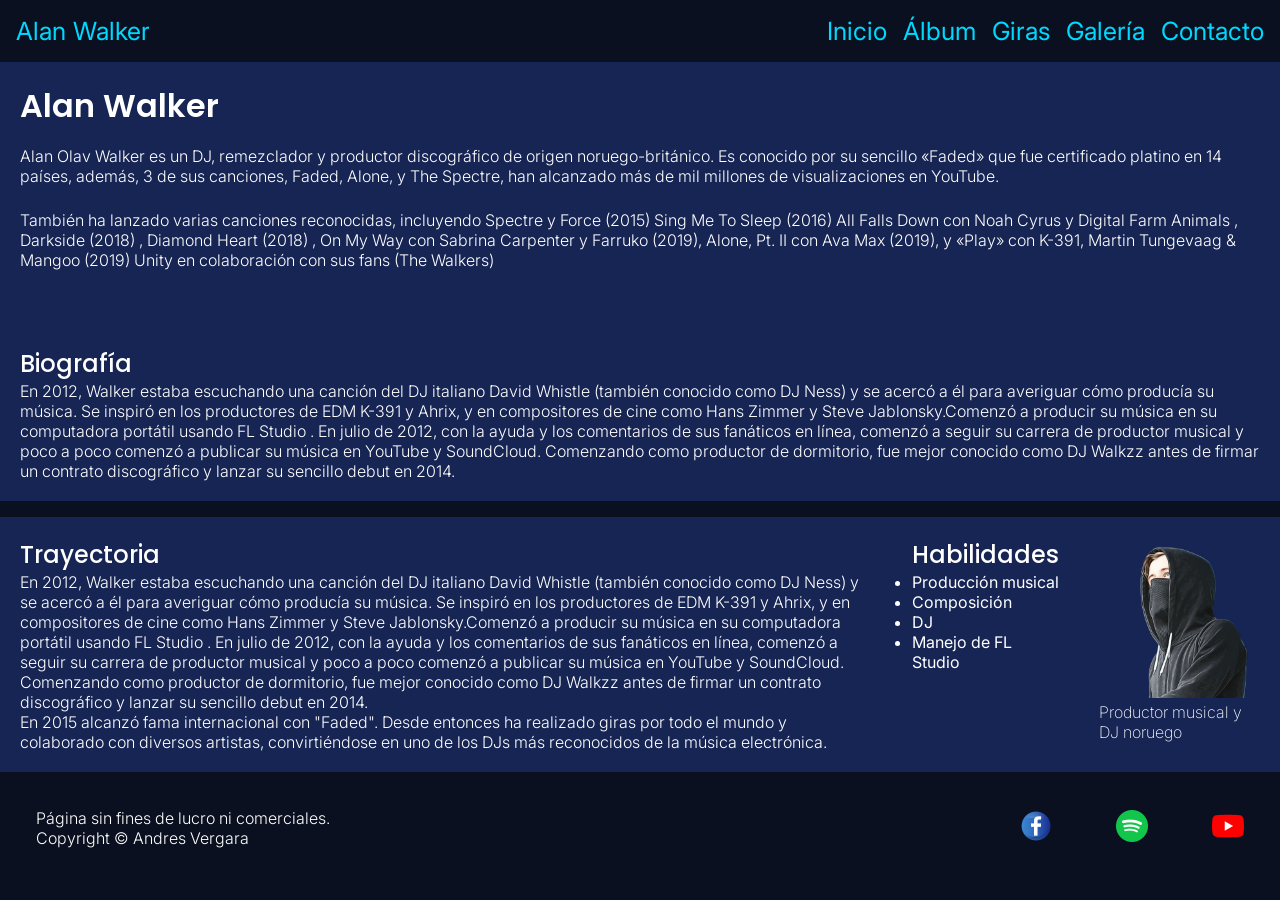
<file: index.html>
<!DOCTYPE html>
<html lang="es">

<head>
    <meta charset="UTF-8">
    <meta name="viewport" content="width=device-width, initial-scale=1.0">

    <link rel="shortcut icon" href="assets/icons/Logo.png" type="image/x-icon">  
    <link rel="stylesheet" href="css/style.css">

    <title>Alan Walker - Inicio</title>
</head>

<body>

    <header>
        <nav>
            <a href="index.html">Alan Walker</a>

            <ul>
                <li><a href="index.html">Inicio</a></li>
                <li><a href="pages/album.html">Álbum</a></li>
                <li><a href="pages/giras.html">Giras</a></li>
                <li><a href="pages/galeria.html">Galería</a></li>
                <li><a href="pages/contacto.html">Contacto</a></li>
            </ul>
        </nav>
    </header>

    <main class="mainIndex">

        <div class="biografiaIndex">
            <section class="indexBioInicio">
                <h1 class="indexTitulo">Alan Walker</h1>
                <p class="indexBioTexto1">
                    Alan Olav Walker es un DJ, remezclador y productor discográfico de origen noruego-británico. Es conocido por su sencillo «Faded» que fue certificado platino en 14 países, además, 3 de sus canciones, Faded, Alone, y The Spectre, han alcanzado más de mil millones de visualizaciones en YouTube.
                </p>
                <p class="indexBioTexto2">
                    También ha lanzado varias canciones reconocidas, incluyendo Spectre y Force (2015) Sing Me To Sleep (2016) All Falls Down con Noah Cyrus y Digital Farm Animals , Darkside (2018) , Diamond Heart (2018) , On My Way con Sabrina Carpenter y Farruko (2019), Alone, Pt. II con Ava Max (2019), y «Play» con K-391, Martin Tungevaag & Mangoo (2019) Unity en colaboración con sus fans (The Walkers)
                </p>
            </section>

            <section>
                <h2>Biografía</h2>

                <p>En 2012, Walker estaba escuchando una canción del DJ italiano David Whistle (también conocido como DJ Ness) y se acercó a él para averiguar cómo producía su música. Se inspiró en los productores de EDM K-391 y Ahrix, y en compositores de cine como Hans Zimmer y Steve Jablonsky.Comenzó a producir su música en su computadora portátil usando FL Studio . En julio de 2012, con la ayuda y los comentarios de sus fanáticos en línea, comenzó a seguir su carrera de productor musical y poco a poco comenzó a publicar su música en YouTube y SoundCloud. Comenzando como productor de dormitorio, fue mejor conocido como DJ Walkzz antes de firmar un contrato discográfico y lanzar su sencillo debut en 2014.</p>
            </section>
        </div>


        <div class="trayectoriaIndex">
            <section>
                <h2>Trayectoria</h2>

                <p>En 2012, Walker estaba escuchando una canción del DJ italiano David Whistle (también conocido como DJ Ness) y se acercó a él para averiguar cómo producía su música. Se inspiró en los productores de EDM K-391 y Ahrix, y en compositores de cine como Hans Zimmer y Steve Jablonsky.Comenzó a producir su música en su computadora portátil usando FL Studio . En julio de 2012, con la ayuda y los comentarios de sus fanáticos en línea, comenzó a seguir su carrera de productor musical y poco a poco comenzó a publicar su música en YouTube y SoundCloud. Comenzando como productor de dormitorio, fue mejor conocido como DJ Walkzz antes de firmar un contrato discográfico y lanzar su sencillo debut en 2014.</p>

                <p>
                    En 2015 alcanzó fama internacional con "Faded". Desde entonces ha realizado giras por todo el mundo y colaborado con diversos artistas, convirtiéndose en uno de los DJs más reconocidos de la música electrónica.
                </p>
            </section>

            <section>
                <h2>Habilidades</h2>

                <ul class="indexLista">
                    <li>Producción musical</li>
                    <li>Composición</li>
                    <li>DJ</li>
                    <li>Manejo de FL Studio</li>
                </ul>
            </section>

            <section class="indexImgAlan">
                <figure>
                    <img src="assets/img/alan_walker.png"
                        alt="Fotografía de Alan Walker, productor musical y DJ noruego">

                    <figcaption>
                        Productor musical y DJ noruego
                    </figcaption>
                </figure>
            </section>
        </div>



    </main>

    <footer>
        <section>
            <p>Página sin fines de lucro ni comerciales.</p>
            <p>Copyright © Andres Vergara</p>
        </section>

        <section class="redes">
            <nav>
                <a target="_blank" href="https://www.facebook.com/alanwalkermusic/">
                    <img src="assets/icons/facebookLogo.png" alt="Logo de Facebook">
                </a>

                <a target="_blank" href="https://open.spotify.com/artist/7vk5e3vY1uw9plTHJAMwjN">
                    <img src="assets/icons/spotifyLogo.png" alt="Logo de Spotify">
                </a>

                <a target="_blank" href="https://www.youtube.com/channel/UCJrOtniJ0-NWz37R30urifQ">
                    <img src="assets/icons/youtubeLogo.png" alt="Logo de YouTube">
                </a>
            </nav>
        </section>


    </footer>

</body>

</html>
</file>
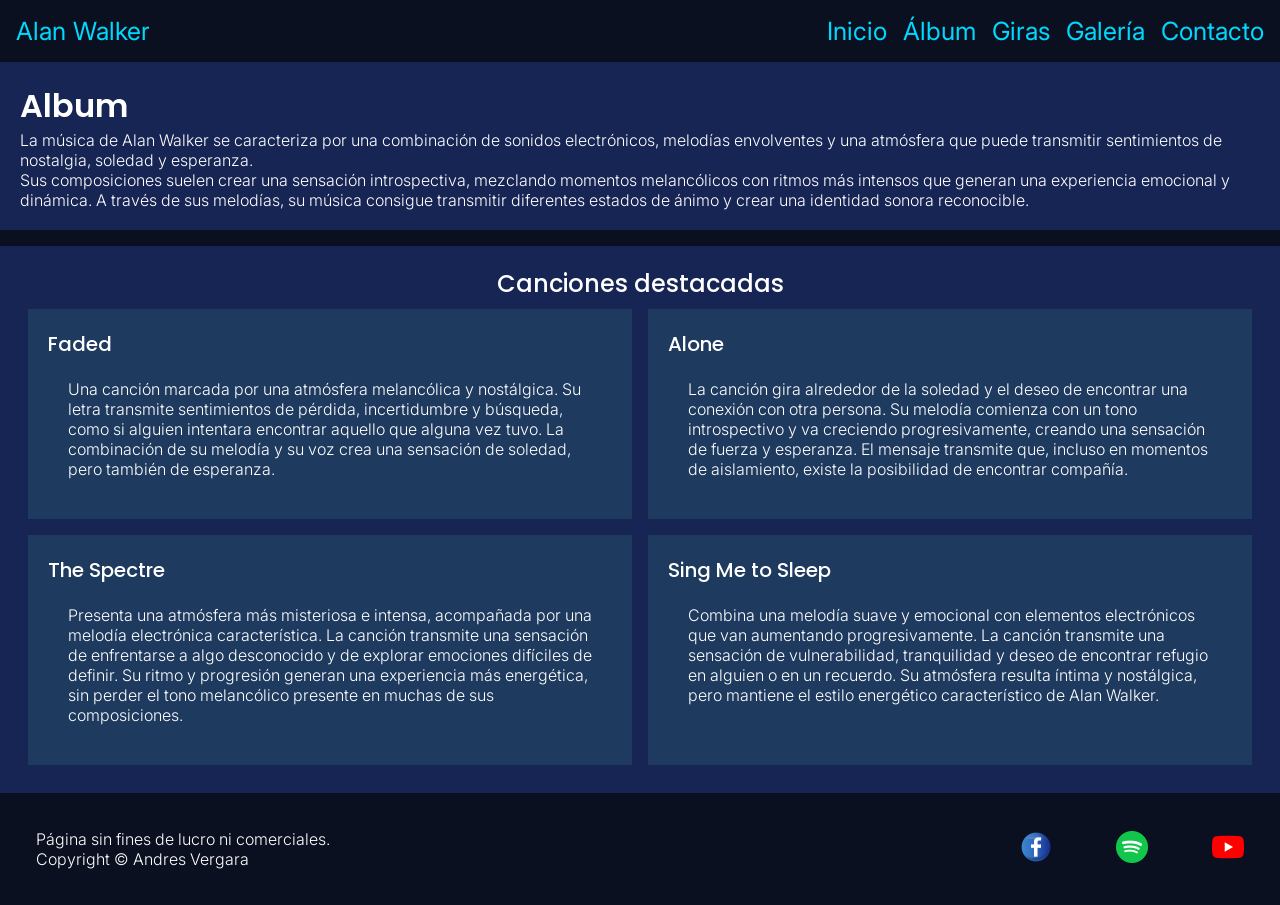
<file: pages/album.html>
<!DOCTYPE html>
<html lang="es">

<head>
    <meta charset="UTF-8">
    <meta name="viewport" content="width=device-width, initial-scale=1.0">

    <link rel="shortcut icon" href="../assets/icons/Logo.png" type="image/x-icon">
    <link rel="stylesheet" href="../css/style.css">

    <title>Alan Walker - Album</title>
</head>

<body>

    <header>
        <nav>
            <a href="../index.html">Alan Walker</a>

            <ul>
                <li><a href="../index.html">Inicio</a></li>
                <li><a href="album.html">Álbum</a></li>
                <li><a href="giras.html">Giras</a></li>
                <li><a href="galeria.html">Galería</a></li>
                <li><a href="contacto.html">Contacto</a></li>
            </ul>
        </nav>
    </header>

        <main class="mainAlbum">

            <section>
                <h1>Album</h1>
                <p>La música de Alan Walker se caracteriza por una combinación de sonidos electrónicos, melodías envolventes y una atmósfera que puede transmitir sentimientos de nostalgia, soledad y esperanza.</p>
                <p>Sus composiciones suelen crear una sensación introspectiva, mezclando momentos melancólicos con ritmos más intensos que generan una experiencia emocional y dinámica. A través de sus melodías, su música consigue transmitir diferentes estados de ánimo y crear una identidad sonora reconocible.</p>
            </section>

            <section class="destacadaAlbum">
                <h2>Canciones destacadas</h2>
                <div>
                    <article>
                        <h3>Faded</h3>
                        <p>Una canción marcada por una atmósfera melancólica y nostálgica. Su letra transmite sentimientos de pérdida, incertidumbre y búsqueda, como si alguien intentara encontrar aquello que alguna vez tuvo. La combinación de su melodía y su voz crea una sensación de soledad, pero también de esperanza.</p>
                    </article>

                    <article>
                        <h3>Alone</h3>
                        <p>La canción gira alrededor de la soledad y el deseo de encontrar una conexión con otra persona. Su melodía comienza con un tono introspectivo y va creciendo progresivamente, creando una sensación de fuerza y esperanza. El mensaje transmite que, incluso en momentos de aislamiento, existe la posibilidad de encontrar compañía.</p>
                    </article>
                </div>

                <div>
                    <article>
                        <h3>The Spectre</h3>
                        <p>Presenta una atmósfera más misteriosa e intensa, acompañada por una melodía electrónica característica. La canción transmite una sensación de enfrentarse a algo desconocido y de explorar emociones difíciles de definir. Su ritmo y progresión generan una experiencia más energética, sin perder el tono melancólico presente en muchas de sus composiciones.</p>
                    </article>

                    <article>
                        <h3>Sing Me to Sleep</h3>
                        <p>Combina una melodía suave y emocional con elementos electrónicos que van aumentando progresivamente. La canción transmite una sensación de vulnerabilidad, tranquilidad y deseo de encontrar refugio en alguien o en un recuerdo. Su atmósfera resulta íntima y nostálgica, pero mantiene el estilo energético característico de Alan Walker.</p>
                    </article>
                </div>

            </section>
        </main>



    <footer>
        <section>
            <p>Página sin fines de lucro ni comerciales.</p>
            <p>Copyright © Andres Vergara</p>
        </section>

        <section class="redes">
            <nav>
                <a target="_blank" href="https://www.facebook.com/alanwalkermusic/">
                    <img src="../assets/icons/facebookLogo.png" alt="Logo de Facebook">
                </a>
                <a target="_blank" href="https://open.spotify.com/artist/7vk5e3vY1uw9plTHJAMwjN">
                    <img src="../assets/icons/spotifyLogo.png" alt="Logo de Spotify">
                </a>
                <a target="_blank" href="https://www.youtube.com/channel/UCJrOtniJ0-NWz37R30urifQ">
                    <img src="../assets/icons/youtubeLogo.png" alt="Logo de YouTube">
                </a>
            </nav>
        </section>
    </footer>

</body>

</html>
</file>
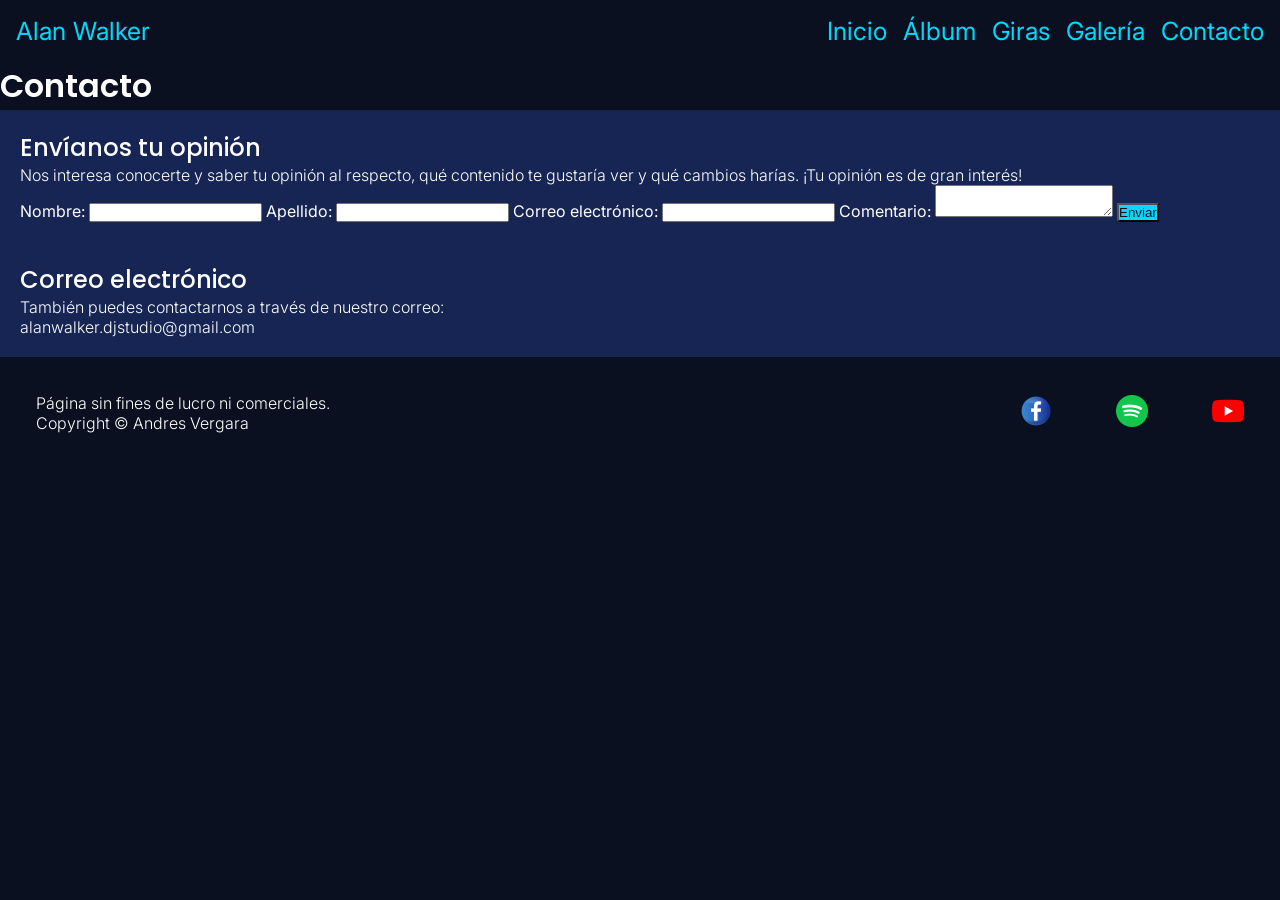
<file: pages/contacto.html>
<!DOCTYPE html>
<html lang="es">

<head>
    <meta charset="UTF-8">
    <meta name="viewport" content="width=device-width, initial-scale=1.0">

    <link rel="shortcut icon" href="../assets/icons/Logo.png" type="image/x-icon">
    <link rel="stylesheet" href="../css/style.css">

    <title>Alan Walker - Contacto</title>
</head>

<body>

    <header>
        <nav>
            <a href="../index.html">Alan Walker</a>

            <ul>
                <li><a href="../index.html">Inicio</a></li>
                <li><a href="album.html">Álbum</a></li>
                <li><a href="giras.html">Giras</a></li>
                <li><a href="galeria.html">Galería</a></li>
                <li><a href="contacto.html">Contacto</a></li>
            </ul>
        </nav>
    </header>

    <main>
        <h1>Contacto</h1>

        <section>
            <h2>Envíanos tu opinión</h2>

            <p>
                Nos interesa conocerte y saber tu opinión al respecto,
                qué contenido te gustaría ver y qué cambios harías.
                ¡Tu opinión es de gran interés!
            </p>

            <form>
                <label for="nombre">Nombre:</label>
                <input type="text" id="nombre" required>

                <label for="apellido">Apellido:</label>
                <input type="text" id="apellido" required>

                <label for="correo">Correo electrónico:</label>
                <input type="email" id="correo" required>

                <label for="comentario">Comentario:</label>
                <textarea name="comentario" id="comentario" required></textarea>

                <button type="submit">Enviar</button>
            </form>

        </section>

        <section>
            <h2>Correo electrónico</h2>
            <p>
                También puedes contactarnos a través de nuestro correo:
            </p>
            <p>alanwalker.djstudio@gmail.com</p>
        </section>
    </main>

    <footer>
        <section>
            <p>Página sin fines de lucro ni comerciales.</p>
            <p>Copyright © Andres Vergara</p>
        </section>

        <section class="redes">
            <nav>
                <a target="_blank" href="https://www.facebook.com/alanwalkermusic/">
                    <img src="../assets/icons/facebookLogo.png" alt="Logo de Facebook">
                </a>
                <a target="_blank" href="https://open.spotify.com/artist/7vk5e3vY1uw9plTHJAMwjN">
                    <img src="../assets/icons/spotifyLogo.png" alt="Logo de Spotify">
                </a>
                <a target="_blank" href="https://www.youtube.com/channel/UCJrOtniJ0-NWz37R30urifQ">
                    <img src="../assets/icons/youtubeLogo.png" alt="Logo de YouTube">
                </a>
            </nav>
        </section>
    </footer>
</body>

</html>
</file>
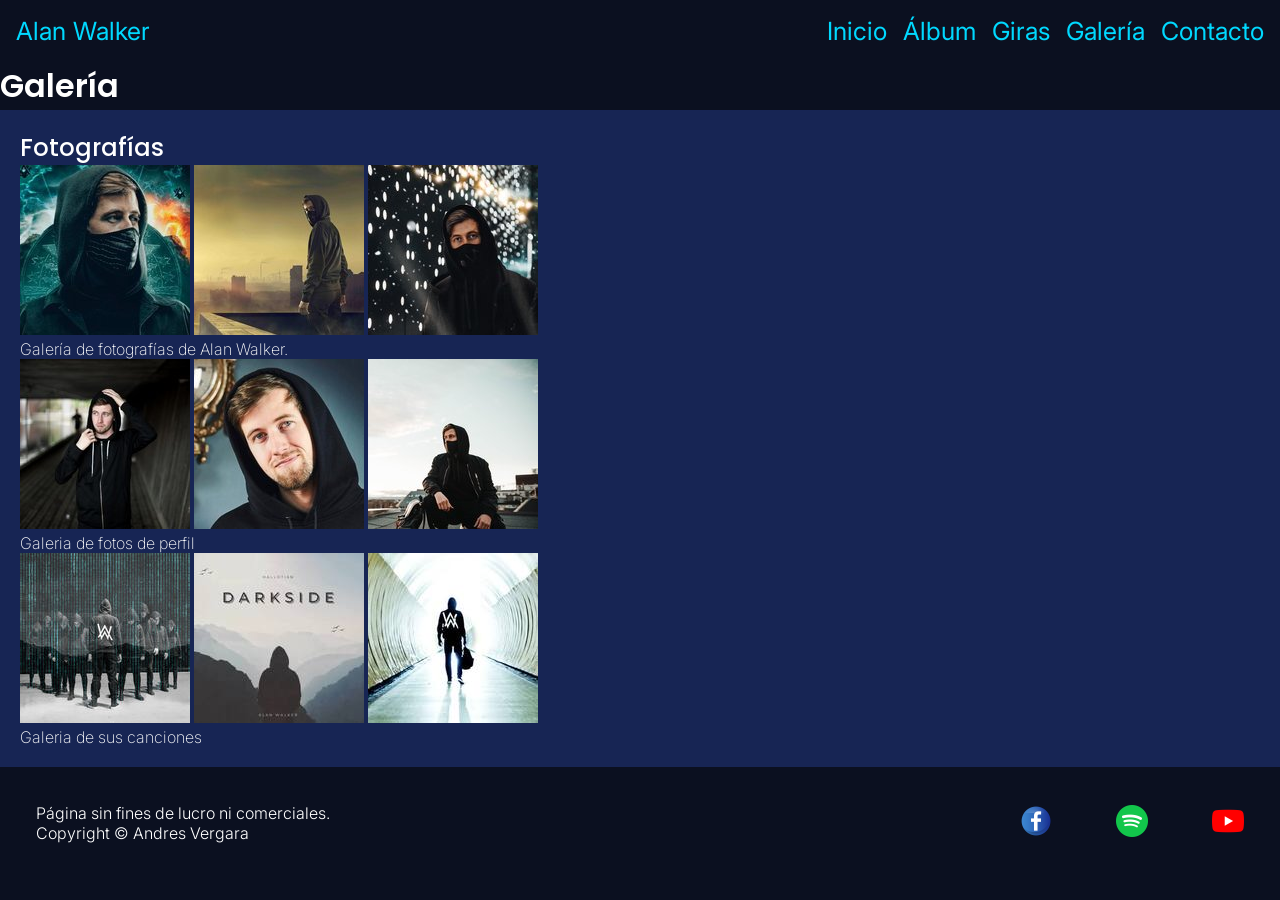
<file: pages/galeria.html>
<!DOCTYPE html>
<html lang="es">

<head>
    <meta charset="UTF-8">
    <meta name="viewport" content="width=device-width, initial-scale=1.0">

    <link rel="shortcut icon" href="../assets/icons/Logo.png" type="image/x-icon">
    <link rel="stylesheet" href="../css/style.css">

    <title>Alan Walker - Galeria</title>
</head>

<body>

    <header>
        <nav>
            <a href="../index.html">Alan Walker</a>

            <ul>
                <li><a href="../index.html">Inicio</a></li>
                <li><a href="album.html">Álbum</a></li>
                <li><a href="giras.html">Giras</a></li>
                <li><a href="galeria.html">Galería</a></li>
                <li><a href="contacto.html">Contacto</a></li>
            </ul>
        </nav>
    </header>


    <main>
        <h1 >Galería</h1>
        <section>
            <h2 >Fotografías</h2>
            <figure>
                <img src="../assets/img/aw-1.jpeg" alt="Alan Walker con un fondo apocalíptico">
                <img src="../assets/img/aw-2.jpeg" alt="Alan Walker en una azotea">
                <img src="../assets/img/aw-3.jpeg" alt="Alan Walker en un fondo lumínico">
                <figcaption>Galería de fotografías de Alan Walker.</figcaption>
            </figure>
            <figure>
                <img src="../assets/img/aw-4.jpeg" alt="Alan Walker bajo un puente">
                <img src="../assets/img/aw-5.jpeg" alt="Alan Walker sonriendo">
                <img src="../assets/img/aw-8.jpeg" alt="Alan Walker sentado y mirando de perfil">
                <figcaption>Galeria de fotos de perfil</figcaption>
            </figure>
            <figure>
                <img src="../assets/img/cancionAlone.jpg" alt="Logo de la cancion Alone">
                <img src="../assets/img/cancionDarkSide.jpg" alt="Logo de la cancion DarkSide">
                <img src="../assets/img/cancionFaded.jpg" alt="Logo de la cancion Faded">
                <figcaption>Galeria de sus canciones </figcaption>
            </figure>
        </section>
    </main>



    <footer>
        <section>
            <p>Página sin fines de lucro ni comerciales.</p>
            <p>Copyright © Andres Vergara</p>
        </section>

        <section class="redes">
            <nav>
                <a target="_blank" href="https://www.facebook.com/alanwalkermusic/">
                    <img src="../assets/icons/facebookLogo.png" alt="Logo de Facebook">
                </a>
                <a target="_blank" href="https://open.spotify.com/artist/7vk5e3vY1uw9plTHJAMwjN">
                    <img src="../assets/icons/spotifyLogo.png" alt="Logo de Spotify">
                </a>
                <a target="_blank" href="https://www.youtube.com/channel/UCJrOtniJ0-NWz37R30urifQ">
                    <img src="../assets/icons/youtubeLogo.png" alt="Logo de YouTube">
                </a>
            </nav>
        </section>
    </footer>

</body>

</html>
</file>
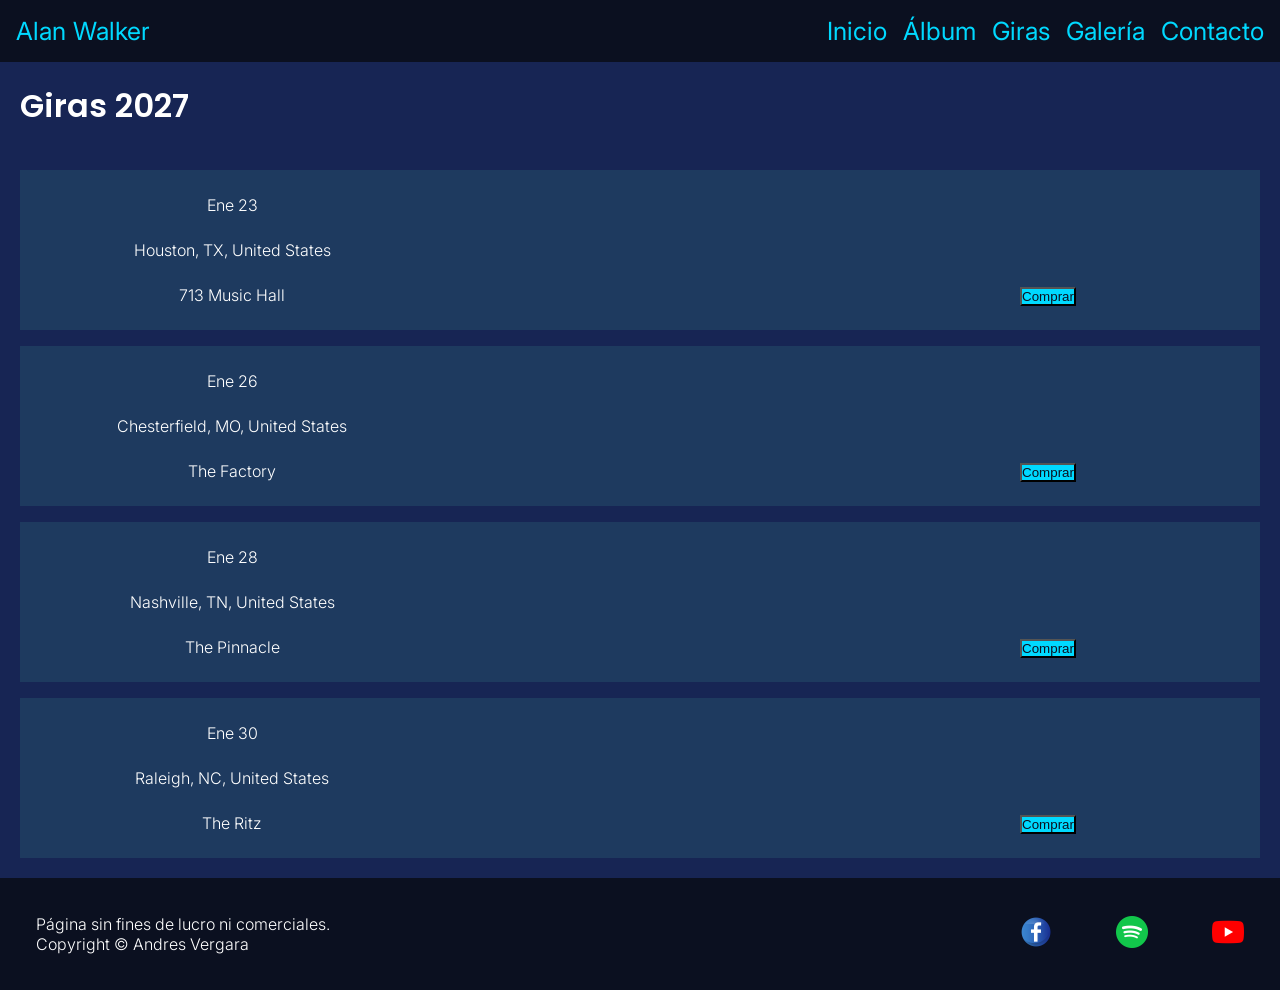
<file: pages/giras.html>
<!DOCTYPE html>
<html lang="es">

<head>
    <meta charset="UTF-8">
    <meta name="viewport" content="width=device-width, initial-scale=1.0">

    <link rel="shortcut icon" href="../assets/icons/Logo.png" type="image/x-icon">
    <link rel="stylesheet" href="../css/style.css">

    <title>Alan Walker - Giras</title>
</head>

<body>

    <header>
        <nav>
            <a href="../index.html">Alan Walker</a>

            <ul>
                <li><a href="../index.html">Inicio</a></li>
                <li><a href="album.html">Álbum</a></li>
                <li><a href="giras.html">Giras</a></li>
                <li><a href="galeria.html">Galería</a></li>
                <li><a href="contacto.html">Contacto</a></li>
            </ul>
        </nav>
    </header>

    <main>
        <section>
            <h1>Giras 2027</h1>
        </section>

        <section class="listaGiras">
            <article>
                <p class="girasFecha">Ene 23</p>
                <p class="girasPais">Houston, TX, United States</p>
                <p class="girasZona">713 Music Hall</p>

                <iframe class="girasMap" src="https://www.google.com/maps/embed?pb=!1m18!1m12!1m3!1d3463.402978379231!2d-95.3641092!3d29.7659871!2m3!1f0!2f0!3f0!3m2!1i1024!2i768!4f13.1!3m3!1m2!1s0x8640bf0c6f41d1d3%3A0xffebf668370db4cb!2s713%20Music%20Hall!5e0!3m2!1ses!2sar!4v1790255447309!5m2!1ses!2sar" style="border:0;" allowfullscreen="" loading="lazy" referrerpolicy="strict-origin-when-cross-origin"></iframe>
                <a class="girasCompra" href="giras.html"><button>Comprar</button></a>
            </article>

            <article>
                <p class="girasFecha">Ene 26</p>
                <p class="girasPais">Chesterfield, MO, United States</p>
                <p class="girasZona">The Factory</p>

                <iframe class="girasMap" src="https://www.google.com/maps/embed?pb=!1m18!1m12!1m3!1d3115.0103236262207!2d-90.5934066!3d38.6716308!2m3!1f0!2f0!3f0!3m2!1i1024!2i768!4f13.1!3m3!1m2!1s0x87df2b2a9df75375%3A0xa9ec81be1a7f24f7!2sThe%20Factory!5e0!3m2!1ses!2sar!4v1790255468608!5m2!1ses!2sar" width="600" height="450" style="border:0;" allowfullscreen="" loading="lazy" referrerpolicy="strict-origin-when-cross-origin"></iframe>
                <a class="girasCompra" href="giras.html"><button>Comprar</button></a>
            </article>
            
            <article>
                <p class="girasFecha">Ene 28</p>
                <p class="girasPais">Nashville, TN, United States</p>
                <p class="girasZona">The Pinnacle</p>

                <iframe class="girasMap" src="https://www.google.com/maps/embed?pb=!1m18!1m12!1m3!1d3221.255822635259!2d-86.78461469999999!3d36.16032889999999!2m3!1f0!2f0!3f0!3m2!1i1024!2i768!4f13.1!3m3!1m2!1s0x88646700530556d5%3A0x2951e6da65a2c9cb!2sThe%20Pinnacle!5e0!3m2!1ses!2sar!4v1790255488439!5m2!1ses!2sar" width="600" height="450" style="border:0;" allowfullscreen="" loading="lazy" referrerpolicy="strict-origin-when-cross-origin"></iframe>
                <a class="girasCompra" href="giras.html"><button>Comprar</button></a>
                
            </article>

            <article>
                <p class="girasFecha">Ene 30 </p>
                <p class="girasPais">Raleigh, NC, United States</p>
                <p class="girasZona">The Ritz</p>

                <iframe class="girasMap" src="https://www.google.com/maps/embed?pb=!1m18!1m12!1m3!1d3235.3340193043105!2d-78.6205392!3d35.816279699999996!2m3!1f0!2f0!3f0!3m2!1i1024!2i768!4f13.1!3m3!1m2!1s0x89ac58d1b175860d%3A0xbea15bed2bed412b!2sThe%20Ritz!5e0!3m2!1ses!2sar!4v1790792308078!5m2!1ses!2sar" width="600" height="450" style="border:0;" allowfullscreen="" loading="lazy" referrerpolicy="strict-origin-when-cross-origin"></iframe>
                <a class="girasCompra" href="giras.html"><button>Comprar</button></a>
            </article>

        </section>



    </main>


    <footer>
        <section>
            <p>Página sin fines de lucro ni comerciales.</p>
            <p>Copyright © Andres Vergara</p>
        </section>

        <section class="redes">
            <nav>
                <a target="_blank" href="https://www.facebook.com/alanwalkermusic/">
                    <img src="../assets/icons/facebookLogo.png" alt="Logo de Facebook">
                </a>
                <a target="_blank" href="https://open.spotify.com/artist/7vk5e3vY1uw9plTHJAMwjN">
                    <img src="../assets/icons/spotifyLogo.png" alt="Logo de Spotify">
                </a>
                <a target="_blank" href="https://www.youtube.com/channel/UCJrOtniJ0-NWz37R30urifQ">
                    <img src="../assets/icons/youtubeLogo.png" alt="Logo de YouTube">
                </a>
            </nav>
        </section>
    </footer>

</body>

</html>
</file>
<file: css/style.css>
/* Google Fonts*/
    /* Poppins | Uso En Titulos */
    /* font-family: "Poppins", sans-serif; */
    /* font-weight: 400; */
    /* font-style: normal; */
@import url('https://fonts.googleapis.com/css2?family=Poppins:ital,wght@0,100;0,200;0,300;0,400;0,500;0,600;0,700;0,800;0,900;1,100;1,200;1,300;1,400;1,500;1,600;1,700;1,800;1,900&display=swap');

    /* Inter @ Uso Para Textox */
    /* font-family: "Inter", sans-serif; */
    /* font-weight: 400; */
    /* font-style: normal */
@import url('https://fonts.googleapis.com/css2?family=Inter:ital,opsz,wght@0,14..32,100..900;1,14..32,100..900&display=swap');

/* Generales */
*{
    padding: 0;
    margin: 0;
    box-sizing: border-box;
}

img{
    max-width: 100%;
}

body {
    font-family: "Inter", sans-serif;
    font-weight: 400;
    background-color: #0B1020;
    color: #FFFFFF;
}

/* Contenidos */
section {
    background-color: #172554;
    padding: 20px;
}

article {
    background-color: #1E3A5F;
    padding: 20px;
}

/* TiTULOS */
h1 {
    font-family: "Poppins", sans-serif;
    font-weight: 600;
    font-size: 2rem;
}

h2 {
    font-family: "Poppins", sans-serif;
    font-weight: 500;
    font-size: 1.5rem;
}

h3 {
    font-family: "Poppins", sans-serif;
    font-weight: 500;
    font-size: 1.25rem;
}

p {
    font-family: "Inter", sans-serif;
    font-weight: 300;
    font-size: 1rem;
}

figcaption {
    font-family: "Inter", sans-serif;
    font-weight: 200;
}

/* ENLACES */
a {
    text-decoration: none;
    color: #00D9FF;
}

/* Elementos */
iframe {
    width: 400px;
    height: 200px;
}

button {
    background-color: #00D9FF;
    color: #0B1020;
}

/* Estilo Navbar */
header nav{
    padding: 1rem;
    display: flex;
    flex-direction: row;
    justify-content: space-between;
    align-items: center;
}

header nav a{
    font-size: 25px;
}

header nav ul{
    list-style: none;
    display: flex;
    flex-direction: row;
    gap: 1rem;
}

/* Estilos Footer */
footer{
    padding: 1rem;
    display: flex;
    flex-direction: row;
    background-color: #0B1020;
    justify-content: space-between;
    align-items: center;
}

footer section{
    background-color: #0B1020;
    align-items: center;
}

footer .redes{
    display: flex;
    flex-direction: row;
}

footer section nav{
    display: flex;
    justify-content: space-evenly;
    gap: 4rem;
    align-items: center;
}

.redes nav a{
    width: 2rem;
}

/* ESTILOS INDEX */

.indexImgAlan {
    display: none;
}

.indexLista {
    list-style: none;
}

.indexBioInicio {
    display: grid;
    grid-template-columns: 1fr;
    grid-template-areas:
        "indexT"
        "indexB1"
        "indexB2";
    gap: 1rem;
}

/* ESTILOS GIRAS */
.listaGiras {
    display: grid;
    grid-template-columns: 1fr;
    gap: 1rem;
}

.listaGiras article {
    display: grid;
    grid-template-columns: 1fr;
    gap: 1rem;
    justify-items: center;
}

iframe{
    display: none;
}

.indexBioInicio {
    display: grid;
    grid-template-columns: 1fr;
    grid-template-areas:
        "indexT"
        "indexB1"
        "indexB2";
    gap: 1rem;
}


@media (min-width: 768px){
/* Estilos Giras */
    /* Etiquetado Zonas */
    .girasFecha{
        grid-area: girasF;
    }
    .girasPais{
        grid-area: girasP;
        grid-column: 2;
        grid-row: 1 / 3;
        align-self: center;
    }
    .girasZona{
        grid-area: girasZ;
    }
    .girasCompra{
        grid-area: girasC;
        grid-column: 3;
        grid-row: 1 / 3;
        align-self: center;
    }

    .listaGiras{
        display: grid;
        grid-template-columns: 1fr;
        gap: 1rem;
    }

    .listaGiras article{
        display: grid;
        justify-items: center;
        align-items: center;
        grid-template-columns: 1fr 3fr 1fr;
        grid-template-rows: 1fr 1fr;
        grid-template-areas: 
            "girasF girasP girasC"
            "girasZ .      .";
    }

    iframe{
        display:none;
    }


/* ESTILOS INDEX */
    /* ETIQUETADO */
    .indexTitulo{
        grid-area: indexT;
    }
    .indexBioTexto1{
        grid-area: indexB1;
    }
    .indexBioTexto2{
        grid-area: indexB2;
    }

    .indexBioInicio{
        grid-template-columns: repeat(2,1fr);
        grid-template-rows: 1fr 3fr;
        grid-template-areas: 
            "indexT indexT"
            "indexB1 indexB2";
        gap: 1rem;
    }

    .trayectoriaIndex{
        gap: 1rem;
        display: flex;
    }

    .indexLista{
        list-style: initial;
    }

}


@media (min-width: 1024px){

/* ESTILOS INDEX */
.mainIndex{
    display: flex;
    flex-direction: column;
    gap: 1rem;
}

.indexBioInicio{
    grid-template-columns: repeat(2,1fr);
    grid-template-rows: 1fr 1fr 2fr;
    grid-template-areas: 
        "indexT indexT"
        "indexB1 indexB1"
        "indexB2 indexB2";
    gap: 1rem;
}

.indexImgAlan{
    display: block;
}
.trayectoriaIndex{
    gap: 0;
}

/* Estilos Flex | Model-box Album */
    .mainAlbum{
        display: flex;
        flex-direction: column;
        gap: 1rem;
    }

    .destacadaAlbum{
        display: flex;
        flex-direction: column;
        align-items: center;
    }

    .destacadaAlbum div{
        display: flex;
        flex-direction: row;
        gap: 1rem;
        padding: .5rem;
    }

    .destacadaAlbum div article{
        flex: 1;
    }

    .destacadaAlbum div article p{
        padding: 20px;
    }

/* ESTILOS ALBUM */
        /* Etiquetado Zonas */
    .girasFecha{
        grid-area: girasF;
    }
    .girasPais{
        grid-area: girasP;    }
    .girasZona{
        grid-area: girasZ;
    }
    .girasCompra{
        grid-area: girasC;
    }
    .girasMap{
        grid-area: girasM;
    }

    .listaGiras article{
        display: grid;
        grid-template-columns: repeat(3,1fr);
        grid-template-rows: 1fr 1fr 1fr;
        grid-template-areas: 
            "girasF girasM ."
            "girasP girasM ."
            "girasZ girasM girasC";
    }

    iframe{
        display: block;
        height: 120px;
        padding: 1rem;
    }

}
</file>
